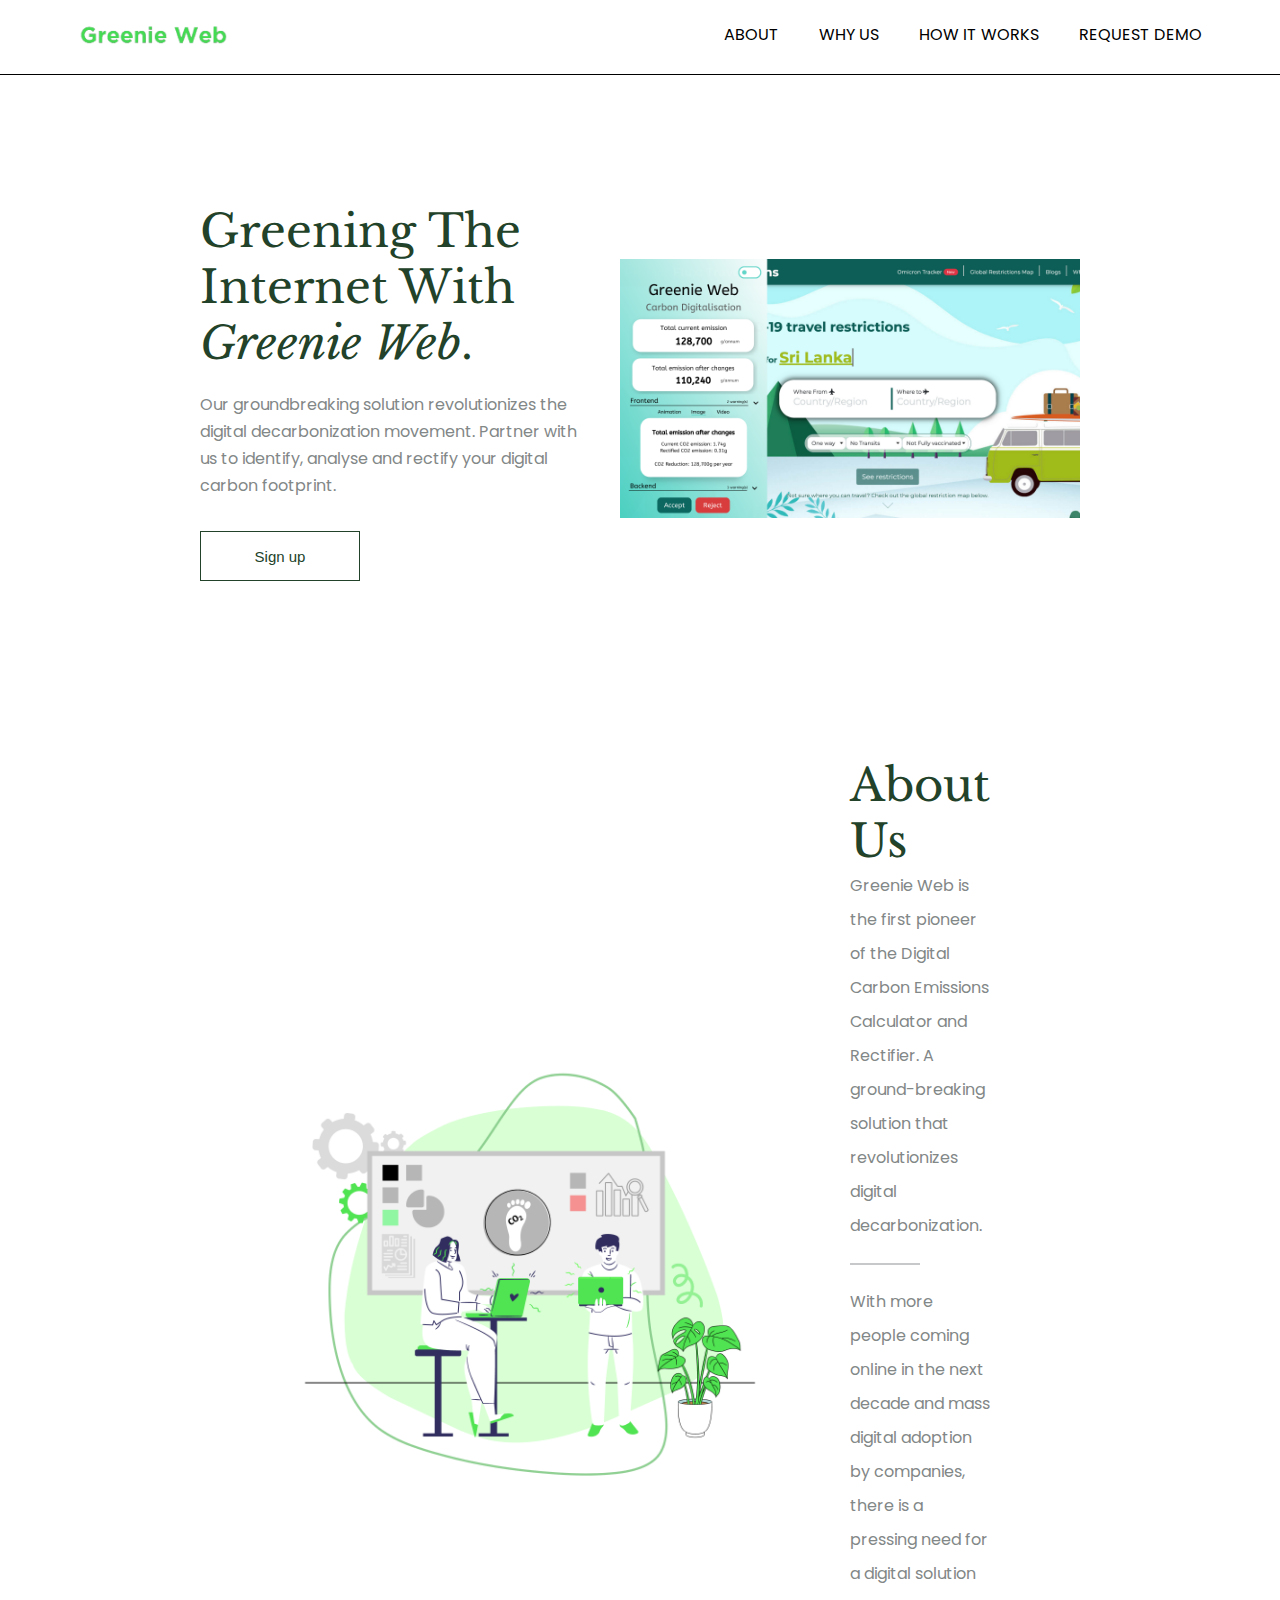
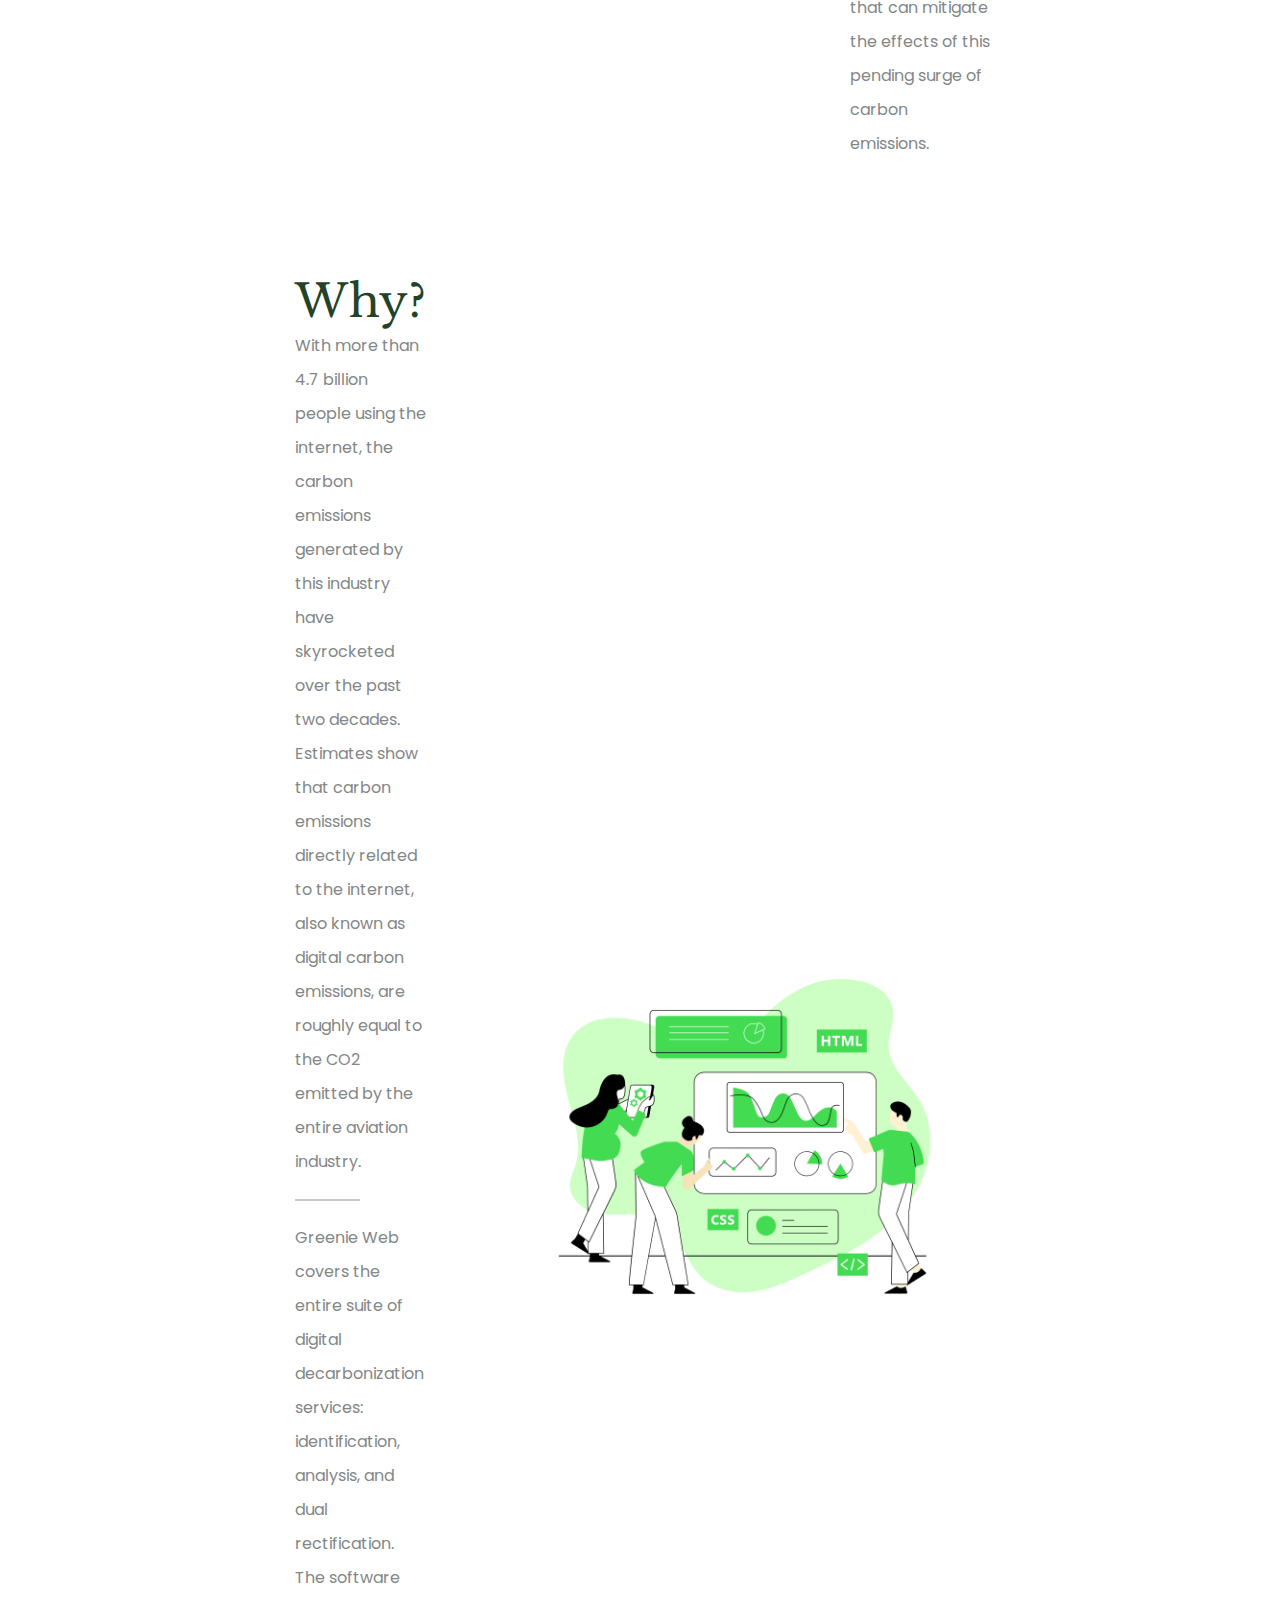
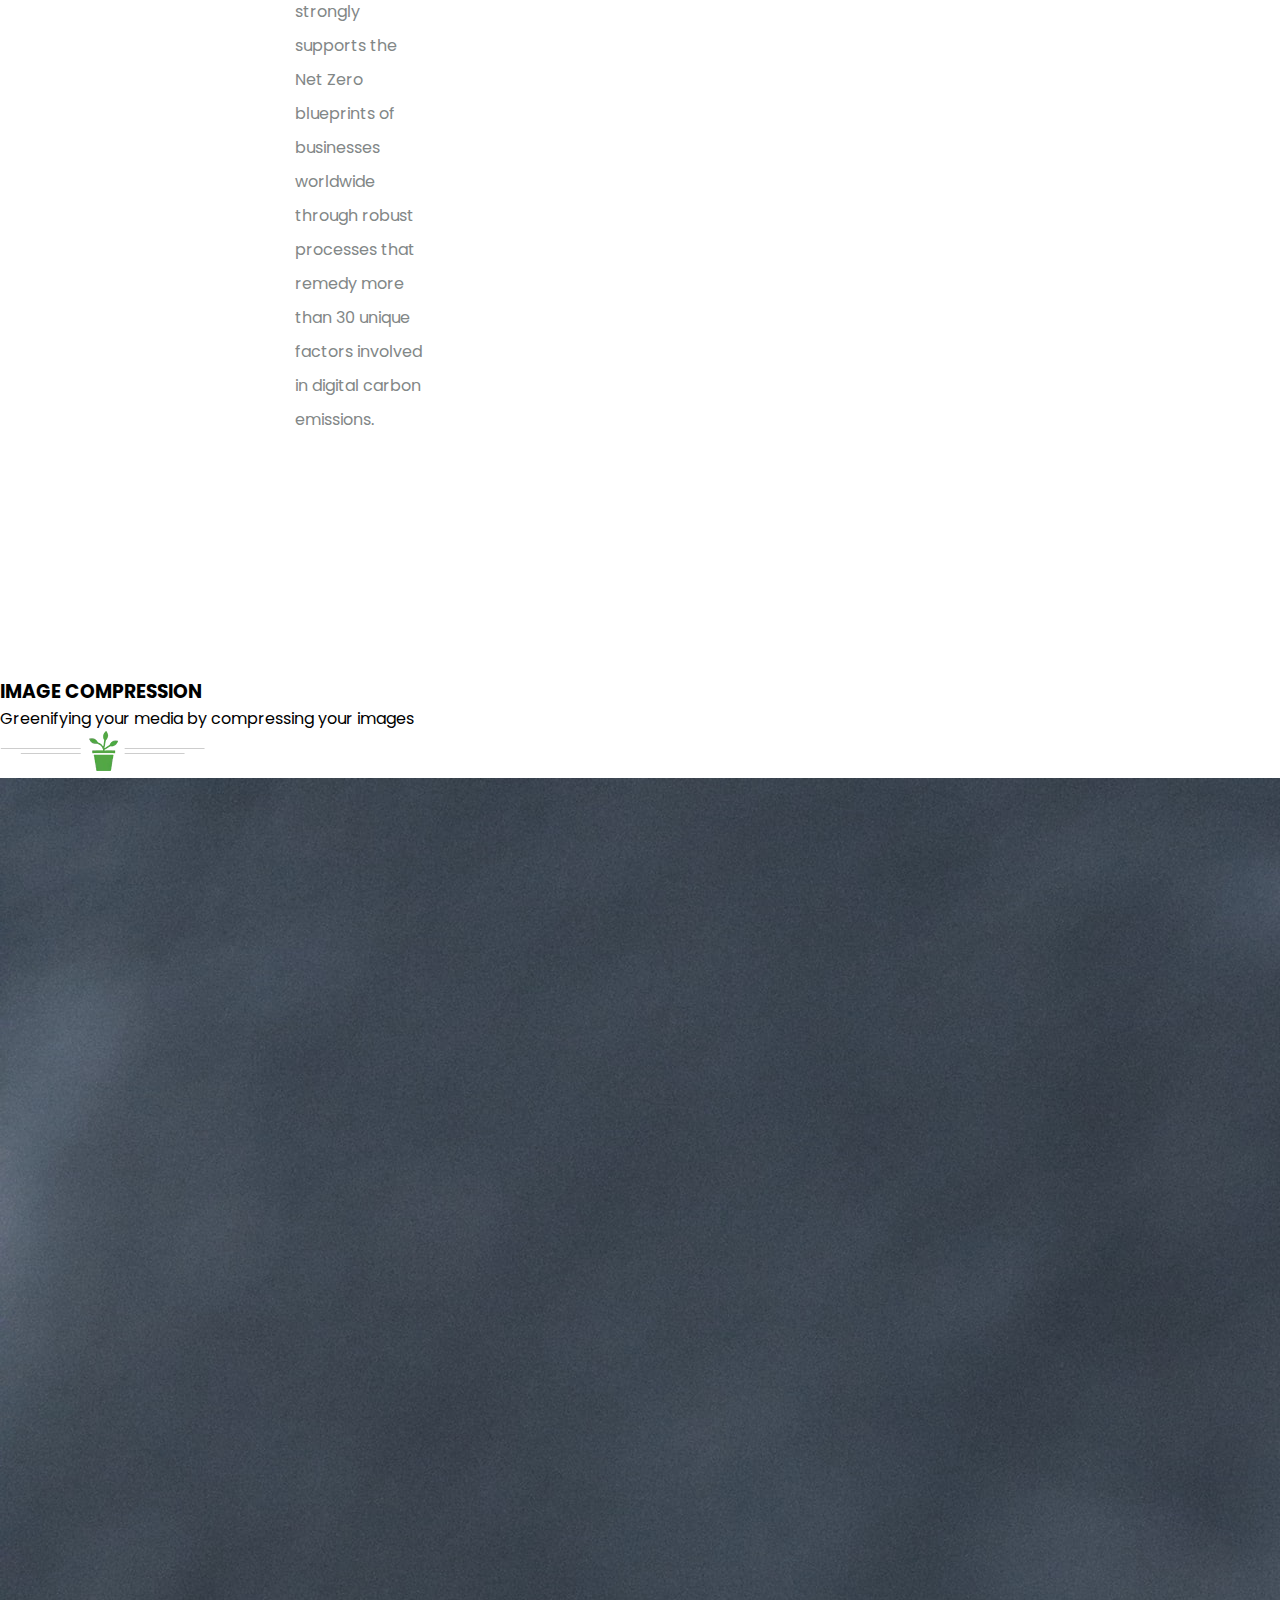
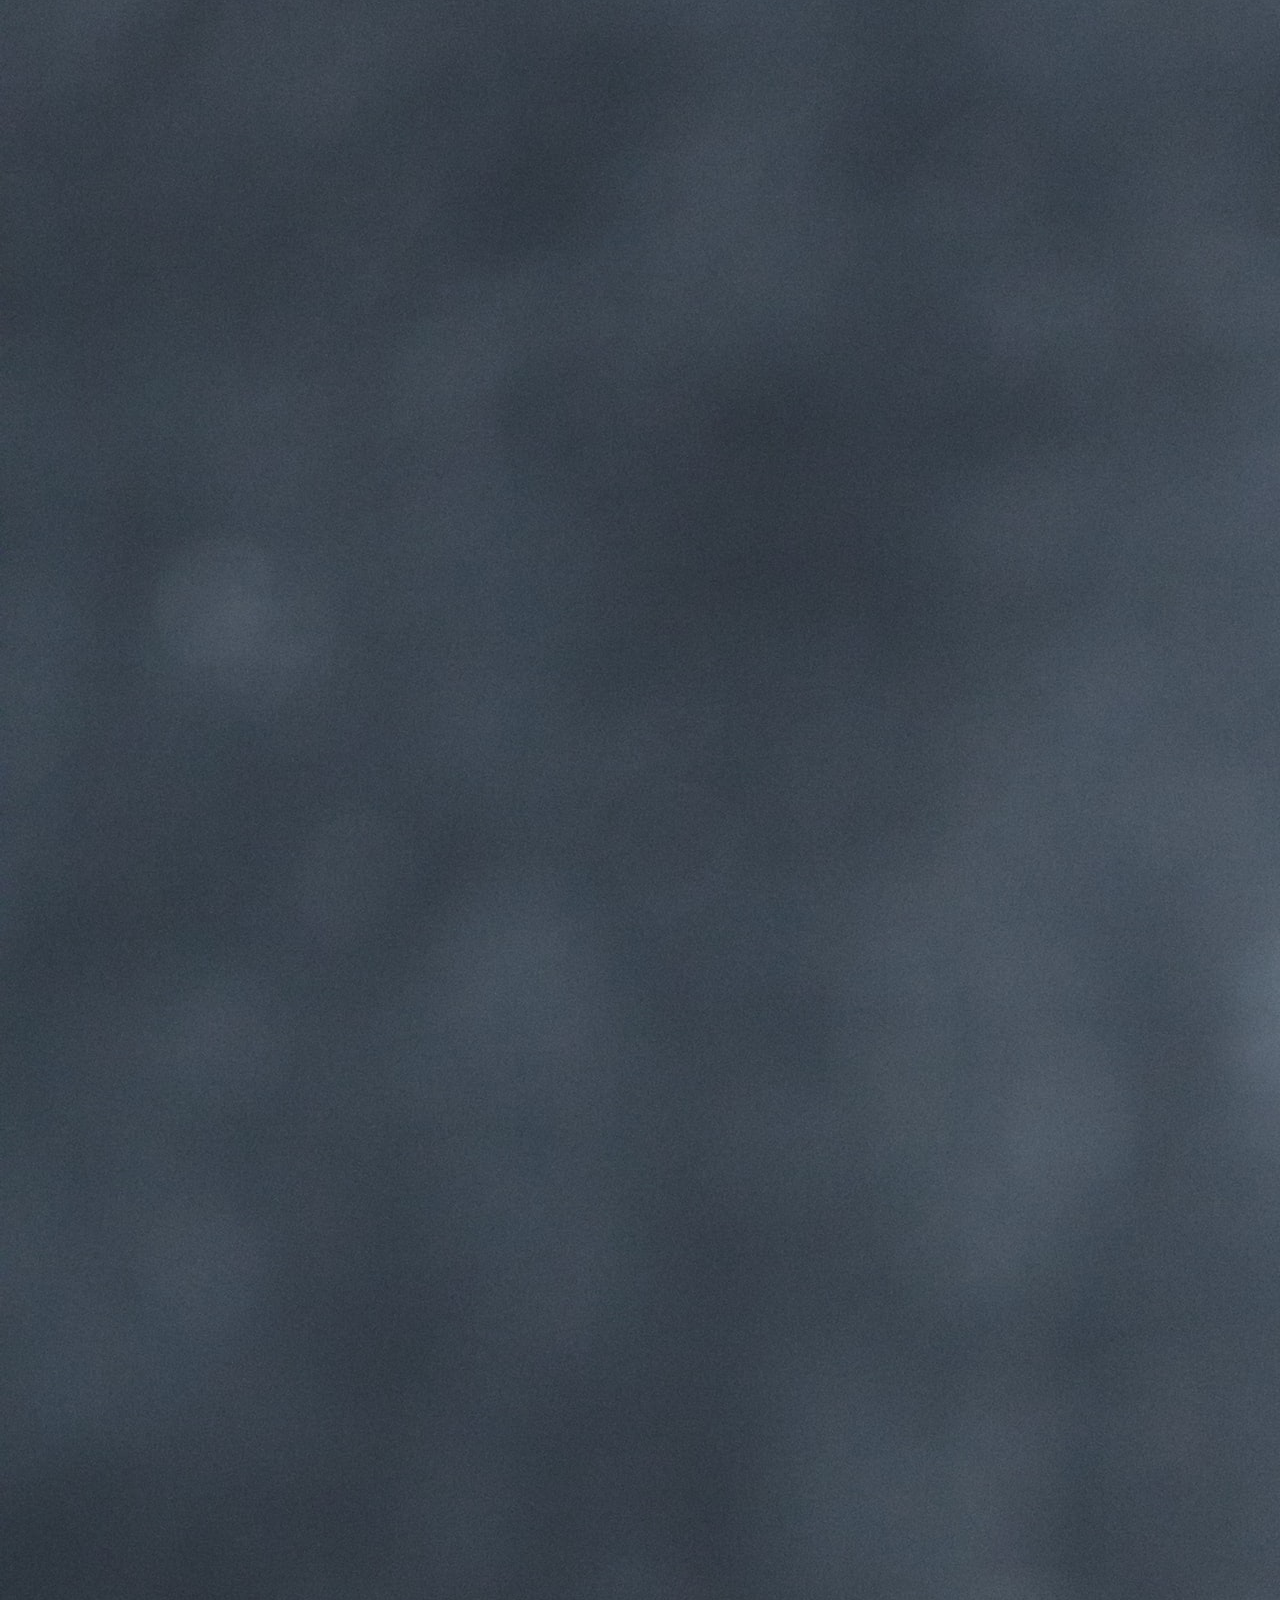
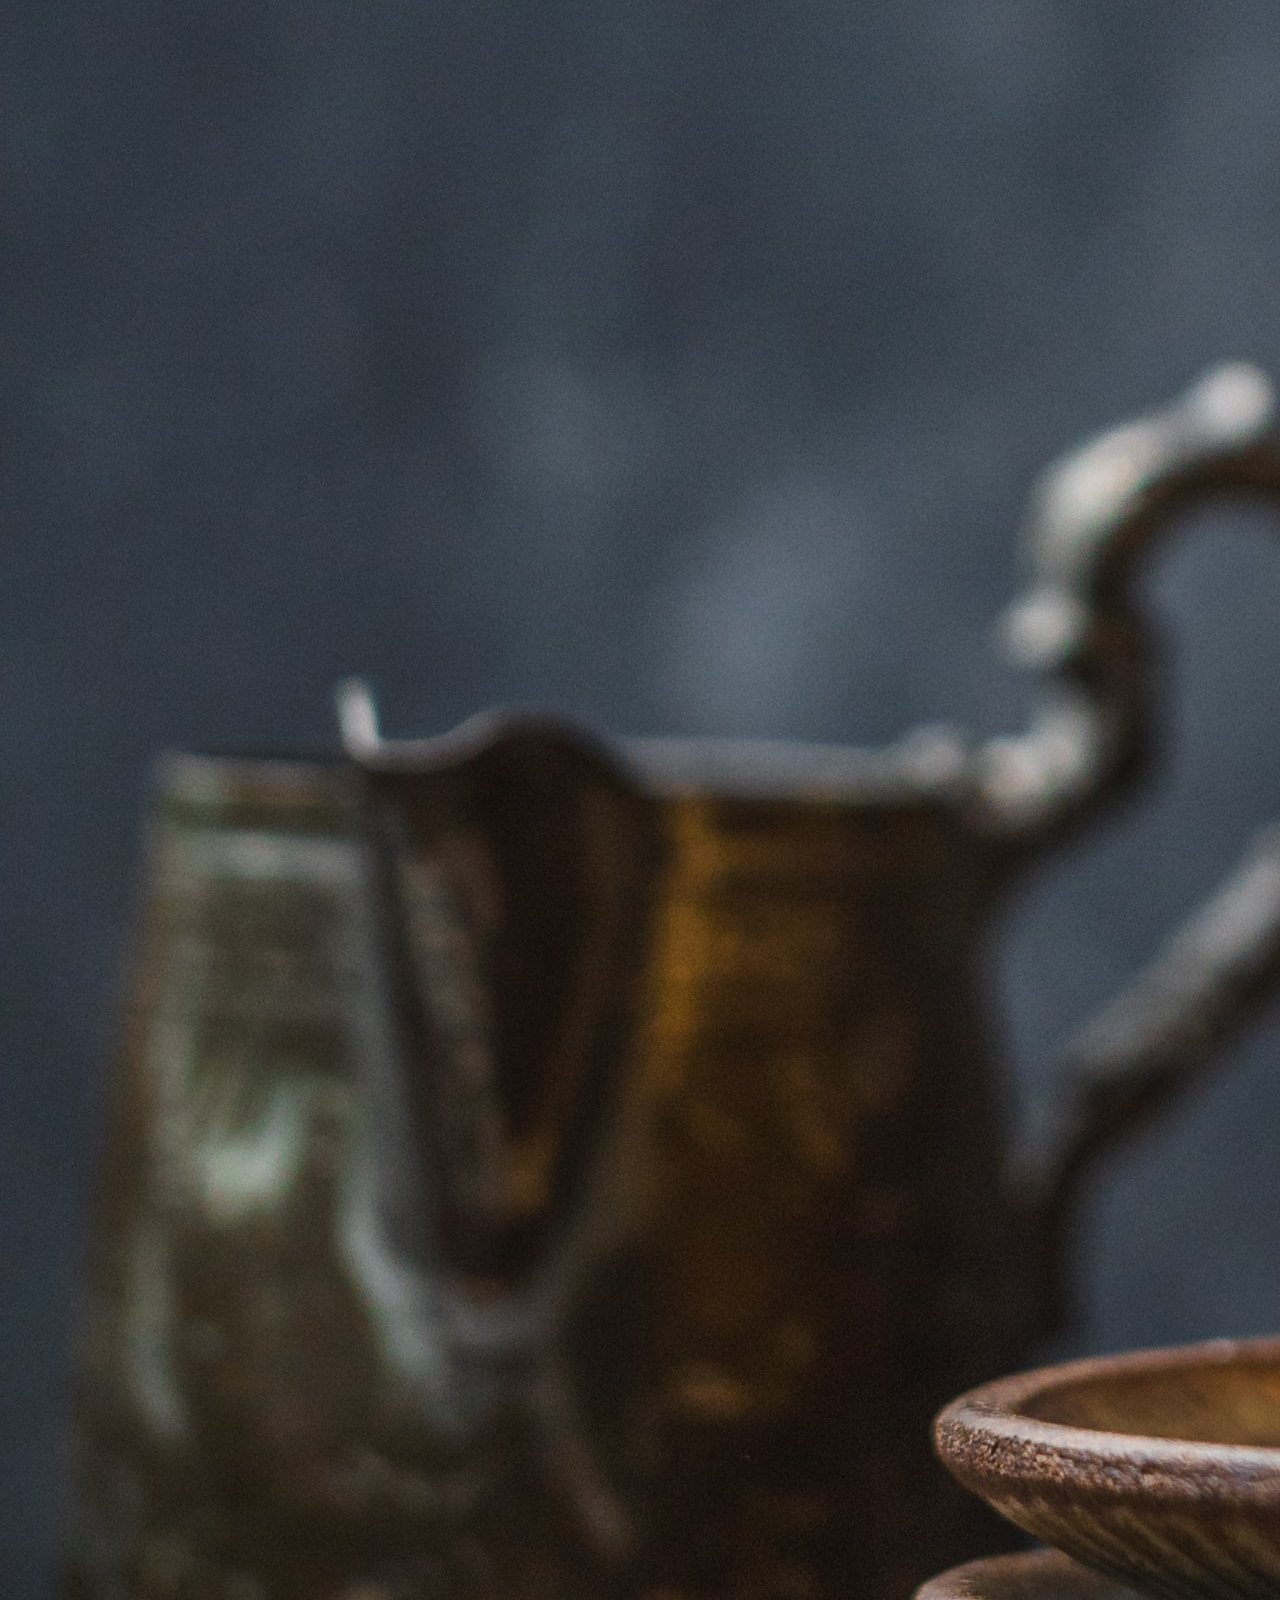
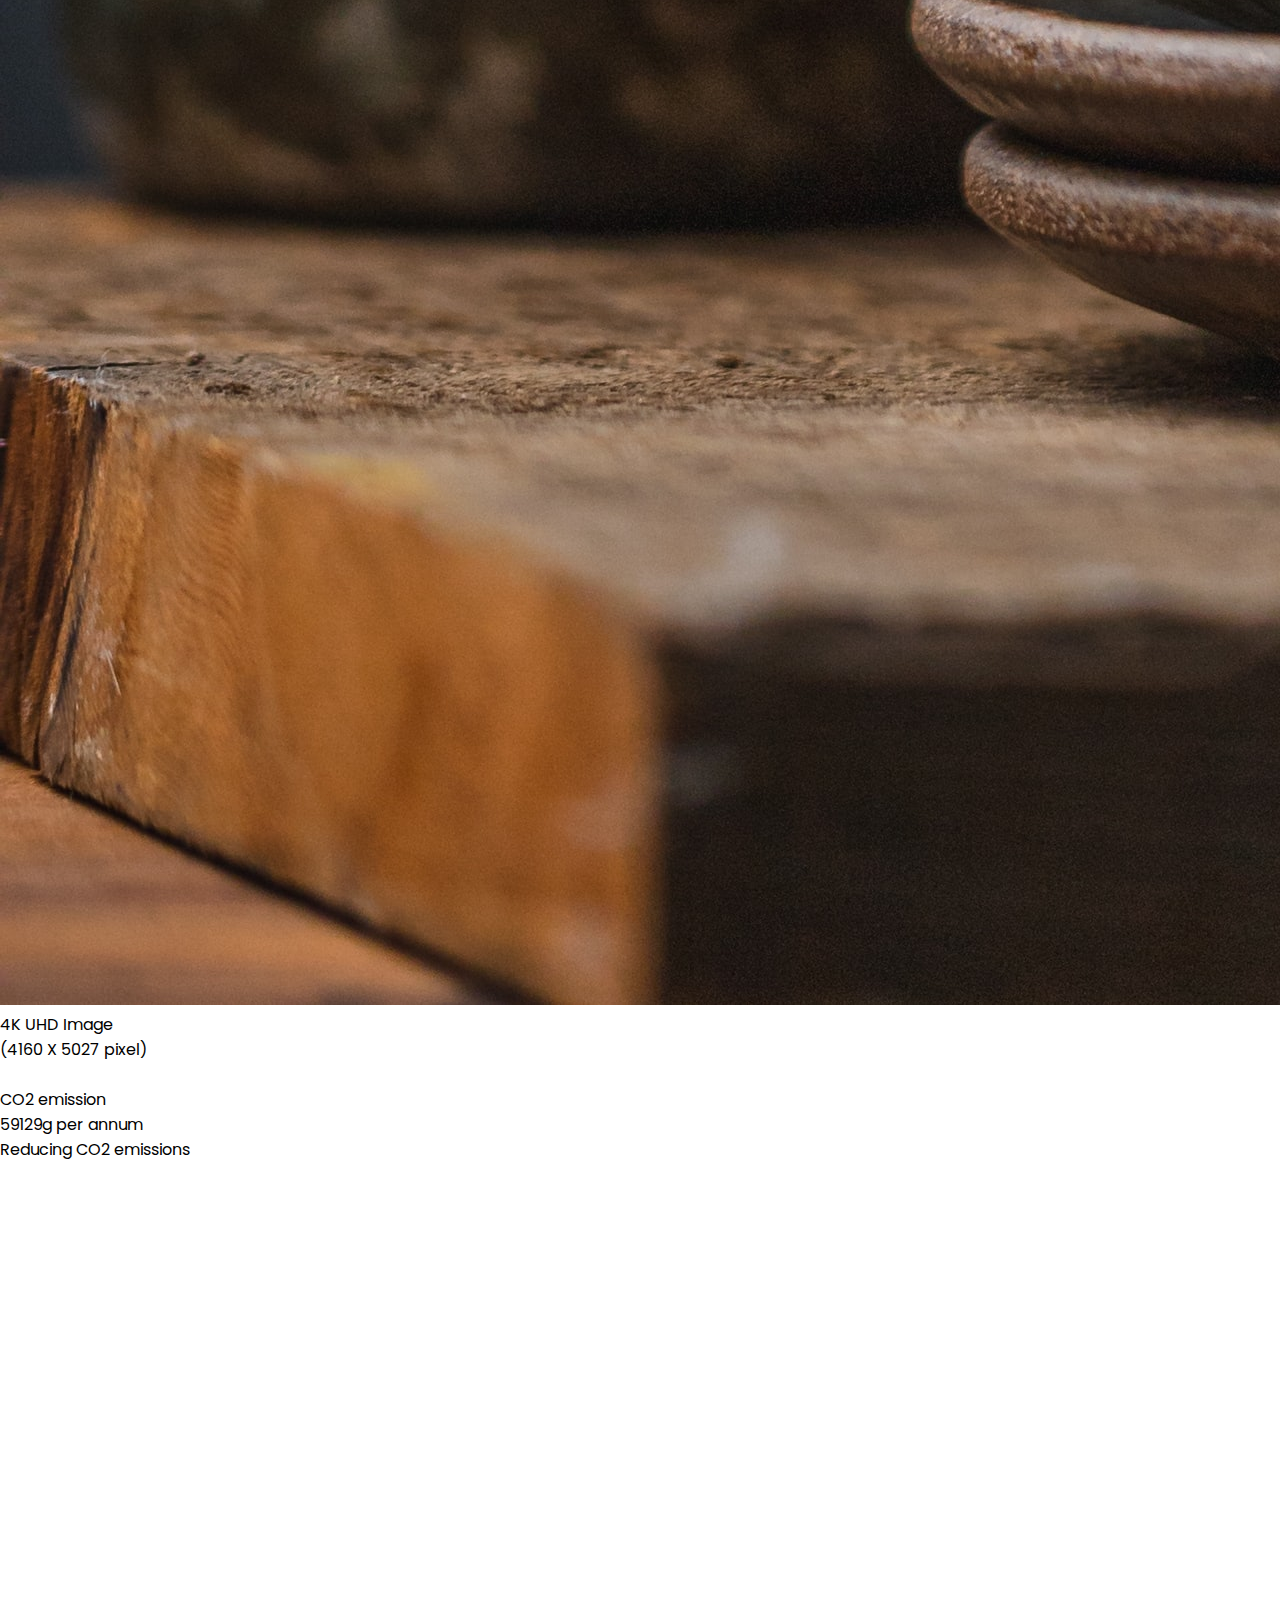
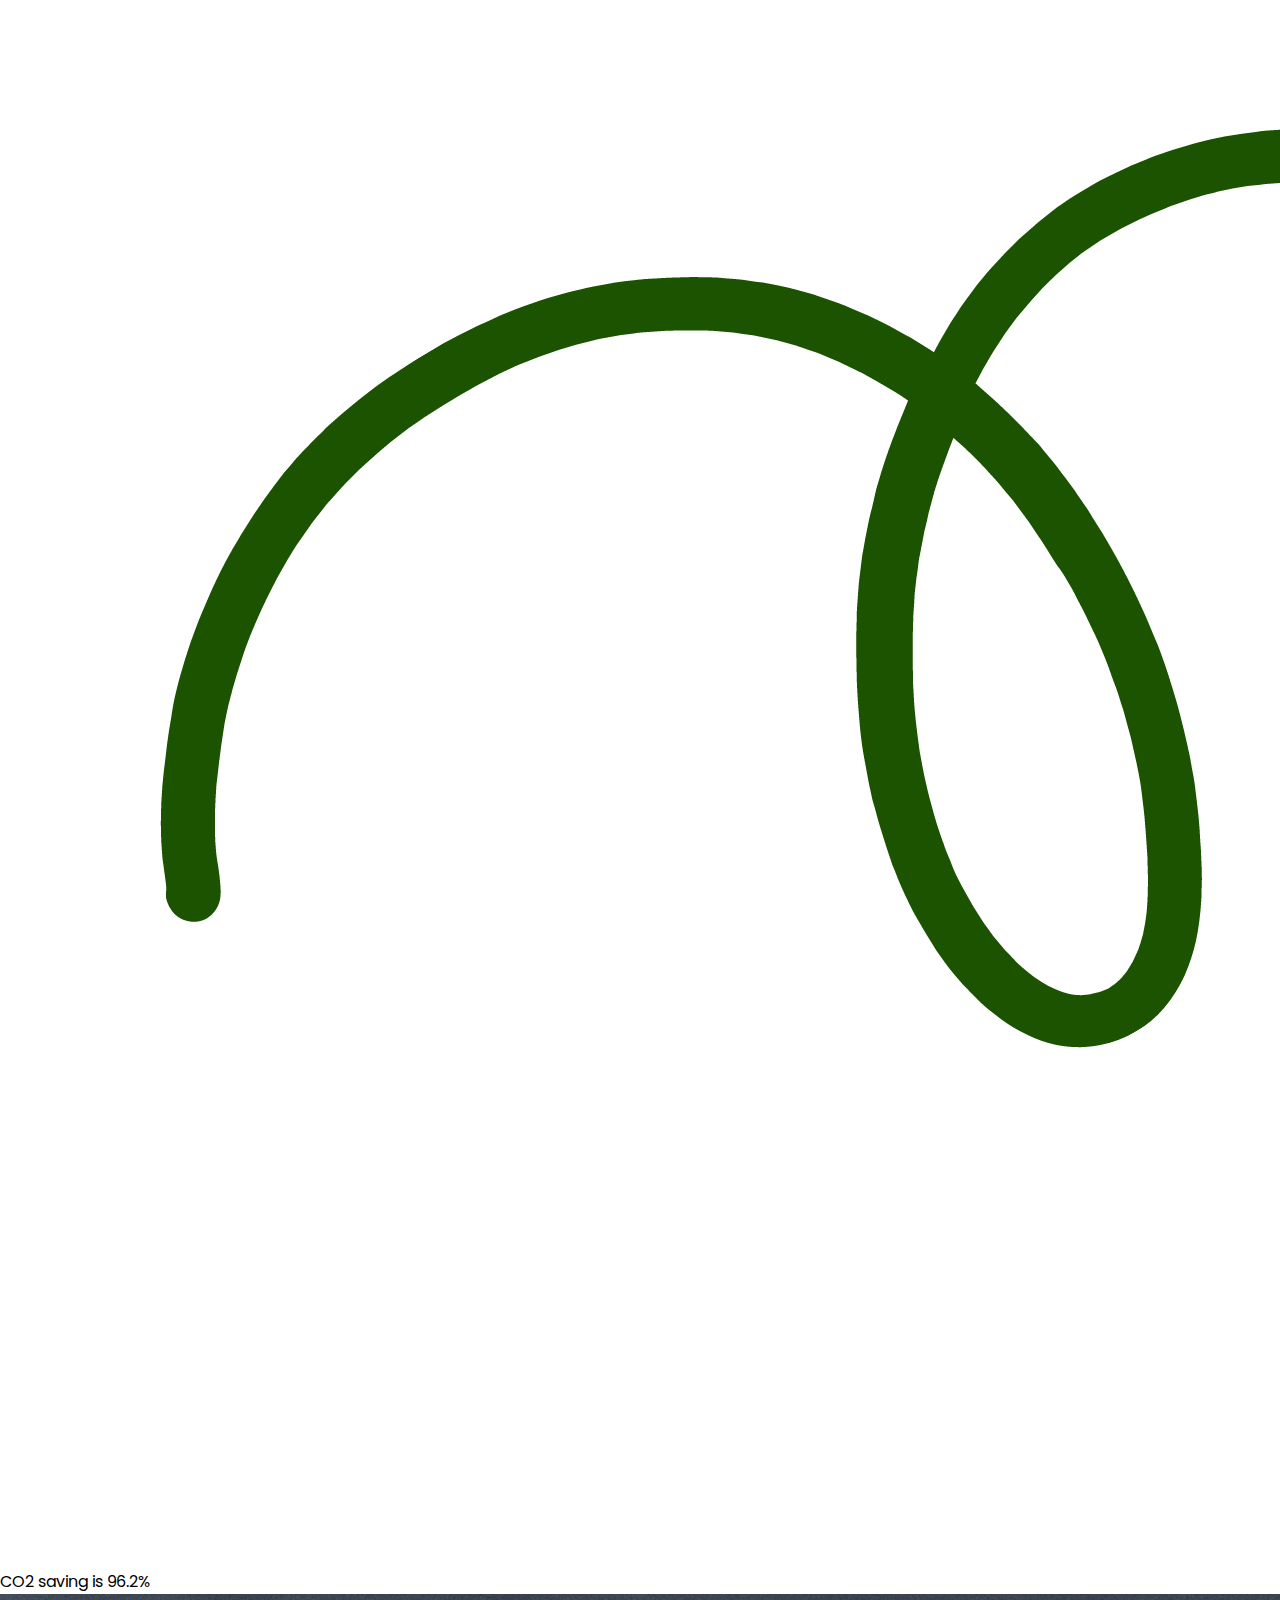
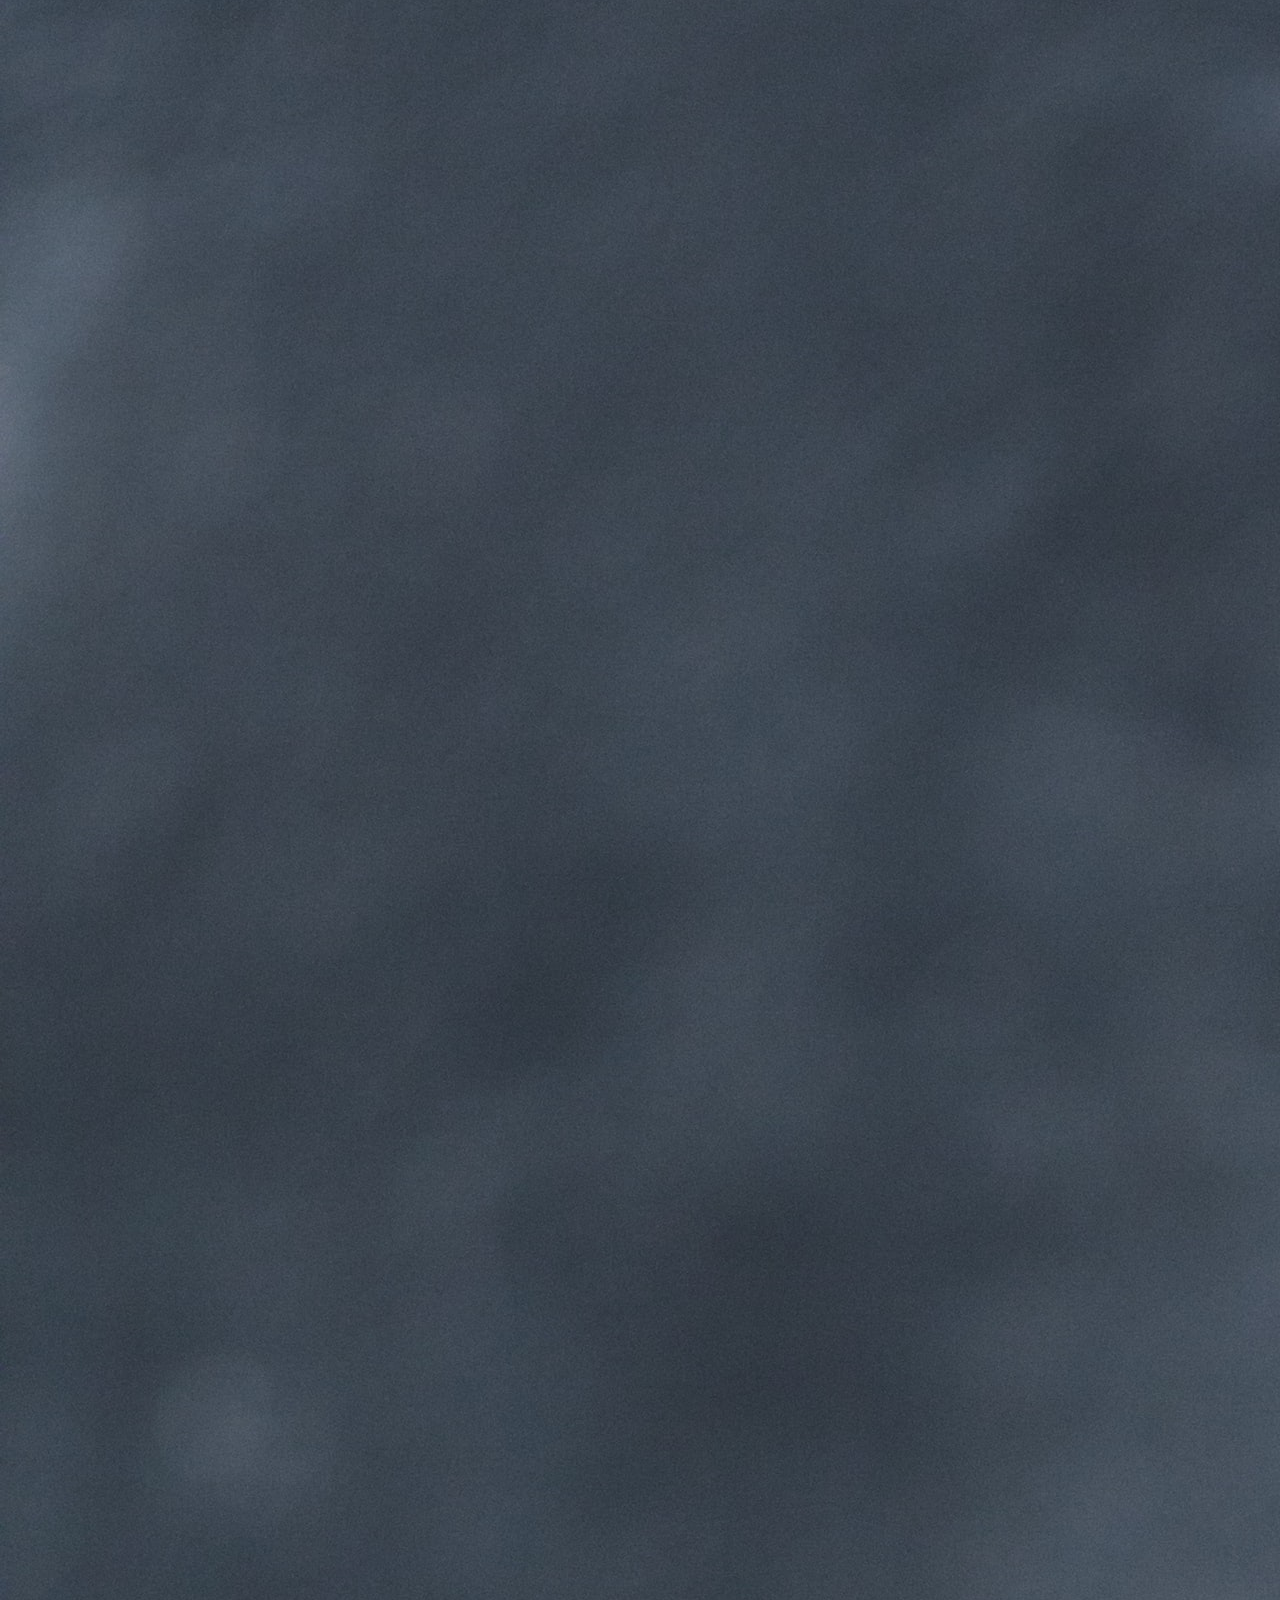
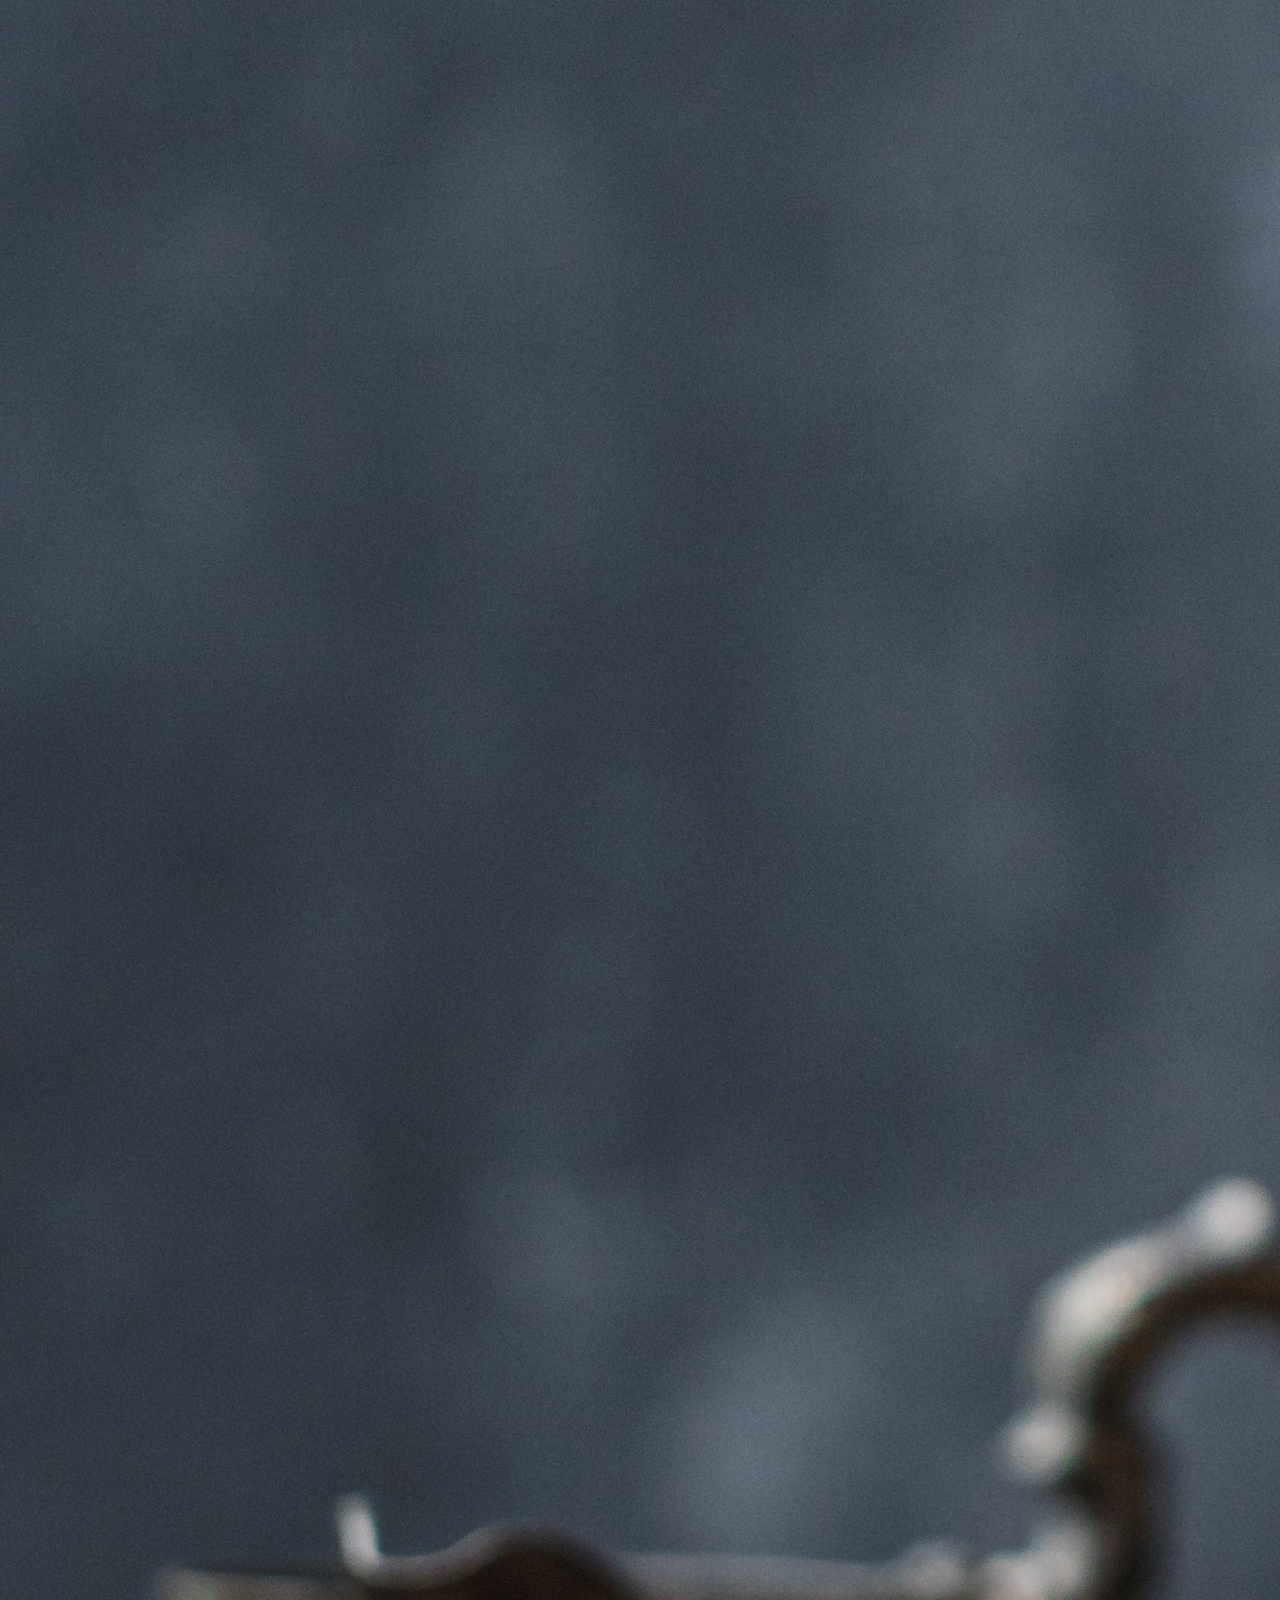
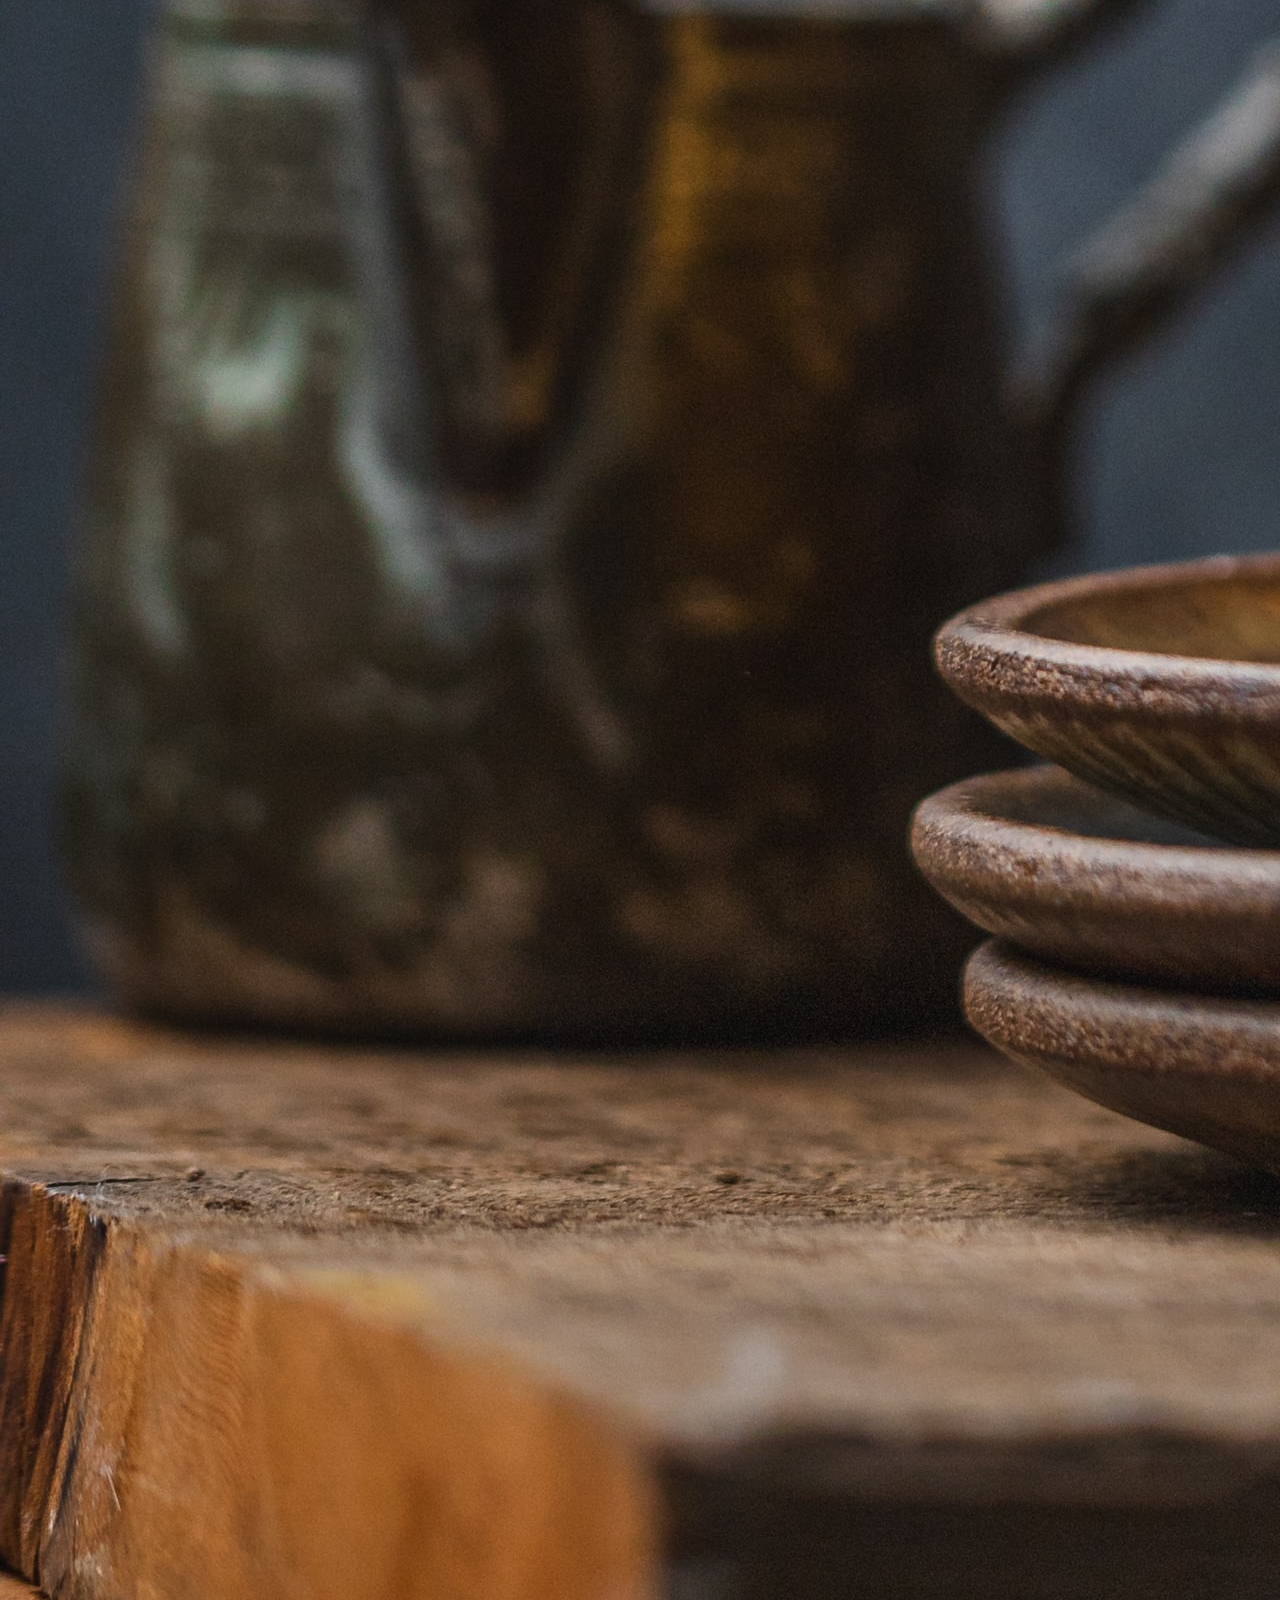
<file: index.html>
<!DOCTYPE html>
<html lang="en">
  <head>
    <meta charset="UTF-8" />
    <meta http-equiv="X-UA-Compatible" content="IE=edge" />
    <meta name="viewport" content="width=device-width, initial-scale=1.0" />
    <title>Greenie Web</title>
    <link
      rel="shortcut icon"
      href="assets/greenie-favicon.png"
      type="image/x-icon"
    />
    <link rel="stylesheet" href="style.css" />
    <!-- poppins font  -->
    <link rel="preconnect" href="https://fonts.googleapis.com" />
    <link rel="preconnect" href="https://fonts.gstatic.com" crossorigin />
    <link
      href="https://fonts.googleapis.com/css2?family=Poppins:wght@400;500;600;700&display=swap"
      rel="stylesheet"
    />

    <link href="https://fonts.googleapis.com/css2?family=Libre+Baskerville:ital,wght@0,400;0,700;1,400&amp;family=Norican&amp;display=swap" rel="stylesheet">
  </head>
  <body>
    <nav>
      <div class="content">
        <div class="logo">
          <img src="assets/greenie-logo.png" alt="Greenie web logo" />
        </div>
        <div class="navitems">
          <ul>
            <li>About</li>
            <li>Why Us</li>
            <li>How It Works</li>
            <li class="demo">Request Demo</li>
          </ul>
        </div>
        <div class="mobilemenu">
          <button onclick="displaymenu()">&#9776</button>
          <ul id="menu">
            <li>About</li>
            <li>Why Us</li>
            <li>How It Works</li>
            <li class="demo">Request Demo</li>
          </ul>

        </div>
      </div>
    </nav>

    <section class="jsp-home">
      <div class="jsp-home-wrapper">
        <div>
          <h1>Greening The Internet With <i>Greenie Web</i>.</h1>
          <p>Our groundbreaking solution revolutionizes the digital decarbonization movement. Partner with us to identify, analyse and rectify your digital carbon footprint.</p>
          <button class="signup"><a href="#signup">Sign up</a></button>
        </div>

        <div class="jsp-digital">
          <img src="assets/Greenie-1.png" alt="Greenie web carbon digitalisation">
        </div>
      </div>
    </section>

    <section class="jsp-aboutus">
      <div class="jsp-aboutus-wrapper">
        <div>
          <h2>About Us</h2>
          <p> Greenie Web is the first pioneer of the Digital Carbon Emissions Calculator and Rectifier. A ground-breaking solution that revolutionizes digital decarbonization.
          <hr class="jsp-divider"></hr>
          <p>With more people coming online in the next decade and mass digital adoption by companies, there is a pressing need for a digital solution that can mitigate the effects of this pending surge of carbon emissions.</p>
        </div>

       <div class="jsp-aboutus-img">
        <img src="assets/Greenie-2.png" alt="About us">
      </div>
      </div>
    </section>

<section class="jsp-why">
  <div class="jsp-why-wrapper">
    <div class="jsp-why-img">
      <img src="assets/Greenie-3.png" alt="About us">
    </div>

    <div>
      <h2>Why?</h2>
      <p>With more than 4.7 billion people using the internet, the carbon emissions generated by this industry have skyrocketed over the past two decades. Estimates show that carbon emissions directly related to the internet, also known as digital carbon emissions, are roughly equal to the CO2 emitted by the entire aviation industry. 
      <hr class="jsp-divider"></hr>
      <p>Greenie Web covers the entire suite of digital decarbonization services: identification, analysis, and dual rectification. The software strongly supports the Net Zero blueprints of businesses worldwide through robust processes that remedy more than 30 unique factors involved in digital carbon emissions. </p>
    </div>
  </div>
</section>

<section class="jsp-img-comp">
    <div class="jsp-greenify">
      <h3>IMAGE COMPRESSION</h3>
      <p>Greenifying your media by compressing your images</p>
      <img src="assets/Greenie-4.webp">
    </div>

  <div class="jsp-img-comp-wrapper">
    <div>
      <img class="greenie-5" src="assets/greenie-5.jpg">
      <p class="sub">4K UHD Image</p>
      <p class="desc">(4160 X 5027 pixel)</p>
      <br>
      <p class="sub">CO2 emission</p>
      <p class="desc">59129g per annum</p>
    </div>

    <div class="jsp-co2">
      <p>Reducing CO2 emissions</p>
      <img class="greenie-6" src="assets/greenie-6.png">
      <p>CO2 saving is 96.2%</p>
    </div>

    <div>
      <img class="greenie-5" src="assets/greenie-5.jpg">
      <p class="sub">4K UHD Image</p>
      <p class="desc">(4160 X 5027 pixel)</p>
      <br>
      <p class="sub">CO2 emission</p>
      <p class="desc">2114g per annum</p>
    </div>
  </div>
</section>




    <script src="/app.js"></script>
  </body>
</html>
</file>
<file: style.css>
* {
  margin: 0;
  padding: 0;
  box-sizing: border-box;
}

body {
  font-family: "Poppins", sans-serif;
}

.content {
  display: flex;
  justify-content: space-around;
}

.navitems ul {
  display: flex;
  gap: 40px;
}

.navitems ul li {
  list-style-type: none;
  text-transform: uppercase;
}

.logo img {
  max-width: 150px;
  margin-right: 340px;
}

.navitems {
  padding-top: 22px;
}

nav {
  background-color: #fff;
  border-bottom: solid black 1px;
  /* position: fixed;
  top: 0;
  right: 0;
  left: 0; */
}

.mobilemenu {
  display: none;
}

.jsp-home-wrapper {
  display: flex;
  margin: 0px 200px;
  gap: 3%;
  align-items: center;
  justify-content: center;
  padding-top: 8rem;
  margin-bottom: 11rem;
  background-color: white;
}

.jsp-home img {
  max-width: 460px;
}

.jsp-home h1 {
  font-family: "Libre Baskerville", serif;
  font-size: 45px;
  color: #224229;
  padding-bottom: 20px;
  font-weight: normal;
}

.jsp-home-wrapper p {
  color: #828787;
  font-size: 16px;
  margin-bottom: 2rem;
  line-height: 1.7;
}

.signup {
  border: 1px solid #224229;
  width: 10rem;
  height: 50px;
  text-align: center;
  font-size: 15px;
  background-color: white;
  transition: 0.5s;
  background-color: white;
}

.signup a {
  text-decoration: none;
  color: #224229;
}

.signup:hover a {
  color: white;
}

.signup:hover {
  background-color: #224229;
  transition: 1s;
}

.jsp-aboutus-wrapper {
  display: flex;
  flex-direction: row-reverse;
  gap: 5rem;
  margin: 0 300px;
  align-items: center;
  justify-content: center;
  background-color: white;
  margin-bottom: 7rem;
}

.jsp-why-wrapper {
  display: flex;
  flex-direction: row-reverse;
  gap: 5rem;
  margin: 0px 300px;
  margin-top: 100px;
  margin-bottom: 15rem;
  align-items: center;
  justify-content: center;
  background-color: white;
}

.jsp-aboutus-wrapper h2,
.jsp-why-wrapper h2 {
  font-size: 45px;
  color: #224229;
  font-family: "Libre Baskerville", serif;
  font-weight: normal;
}

.jsp-why-wrapper p,
.jsp-aboutus-wrapper p {
  line-height: 34px;
  color: #828787;
  font-size: 16px;
}

.jsp-aboutus-wrapper img,
.jsp-why-wrapper img {
  max-width: 480px;
}

.jsp-divider {
  width: 50%;
  border: 1px solid #c7c8c9;
  margin: 20px 0px;
}

.chima-section {
  margin-bottom: 150px;
}
.chima-head h3 {
  color: #224229;
  font-family: "libre Baskerville", serif;
  font-size: 30px;
  font-weight: 700;
  text-align: center;
  margin-bottom: 30px;
  text-transform: uppercase;
}
.chima-head p {
  color: #828787;
  font-size: 15px;
  font-weight: 400;
  text-align: center;
  margin-bottom: 15px;
}
.chima-icon {
  background-image: url(./assets/potted-plant.webp);
  background-repeat: no-repeat;
  background-position: bottom;
  height: 40px;
  width: 100%;
  margin-bottom: 45px;
}
.chima-main {
  display: flex;
  justify-content: space-around;
  padding: 20px 75px;
}
.chima-sub img {
  max-width: 300px;
  height: auto;
  border-radius: 15px;
  margin-bottom: 20px;
}
.chima-sub h4 {
  color: black;
  font-size: 16px;
  text-align: center;
  margin-bottom: 10px;
}
.chima-sub p {
  color: gray;
  font-size: 17px;
  text-align: center;
  margin-bottom: 20px;
}
/* The middle div container */
.chima-sub-mid {
  margin-top: 70px;
  padding: 10px;
}
.chima-sub-mid img {
  max-width: 80px;
  margin-left: 20px;
}
.chima-sub-mid p {
  color: gray;
  font-size: 17px;
  text-align: center;
}
.chima-b-end {
  display: flex;
  justify-content: center;
}
.chima-b-end img {
  max-width: 80%;
}
/* The footer section  */
.chima-footer {
  background-attachment: fixed;
  background-image: url(./assets/background.webp);
  color: #212529;
  min-height: 100%;
  background-position: 50%;
  background-repeat: no-repeat;
  background-size: cover;
  position: relative;
  padding: 150px 0;
}
.chima-footer h3 {
  text-align: center;
  font-size: 20px;
  font-family: Poppins, sans-serif;
  font-weight: 700;
  color: #fff;
  text-transform: uppercase;
  margin-bottom: 70px;
}
.chima-footer .chima-input {
  display: flex;
  justify-content: center;
  align-items: center;
  margin-bottom: 70px;
}
.chima-footer .chima-input #email {
  font-size: 13px;
  width: 250px;
  color: #fff;
  background-color: hsla(0, 0%, 100%, 0.1);
  padding: 15px;
  border-top-left-radius: 20px;
  border-bottom-left-radius: 20px;
  border: 2px solid transparent;
  outline: none;
}
.chima-footer .chima-input #subsbtn {
  width: 150px;
  color: #fff;
  background-color: rgba(81, 166, 68, 0.5);
  font-size: 14px;
  font-weight: 500;
  letter-spacing: 2px;
  font-family: Poppins, sans-serif;
  text-transform: uppercase;
  padding: 14px;
  border-top-right-radius: 20px;
  border-bottom-right-radius: 20px;
  border: none;
  cursor: pointer;
  transition: all 0.3s ease-in-out;
}
.chima-word {
  display: flex;
  justify-content: center;
  align-items: center;
}
.chima-word p {
  color: #999;
  font-size: 15px;
  text-align: center;
}
.chima-word img {
  max-width: 50px;
}

/* preciousDemoPage */

.demoSection{
  display: flex;
  justify-content: center; 
  gap: 3%;
  padding-top: 80px;
  font-family: "Libre Baskerville", serif;
}
.demoSection1 > h1{
  font-size: 48px;
  padding: 20px 0;
  font-family: "Libre Baskerville", serif;
}
.demoSectImg1{
  max-width: 350px;
}
.demoFormContainer{
  display: flex;
  gap: 5%;
}
.demoSpan{
  color: red;
}
.demoForm > label{
  display: block;
  color: black; 
  font-size: 17px;
  margin-bottom: 3%;
  margin-top: 4%;
  font-family: "Libre Baskerville", serif;
}
.demoForm >input, select{
  padding: 10px;
  border: 1px solid #828787;
  border-radius: 5px;
  font-family: "Libre Baskerville", serif;
}
select{
  width: 225px;
  font-size: 15px;
  font-family: "Libre Baskerville", serif;
}
.demoSectionPara{
  margin: 20px 0;
  color: red;
  font-family: "Libre Baskerville", serif;
}

.demoSectionBtn{
  background-color: rgb(51, 150, 51);
  border: 1px solid rgb(51, 150, 51);
  border-radius: 5px;
  padding: 15px 0;
  width: 40%;
  font-size: 15px;
  font-family: "Libre Baskerville", serif;
}
input[type='text'],
input[type='password'],
input[type='email'],
input[type='number'] {
  font-size: 15px;
} 
@media screen and (max-width: 900px) {
  .navitems {
    display: none;
  }
  .content {
    margin: 0 10px;
  }
  .mobilemenu {
    display: block;
  }
  .mobilemenu button {
    width: 8rem;
    height: 2.5rem;
  }
  .logo img {
    max-width: 150px;
    margin-right: 170px;
  }
  button {
    padding: 5px;
    border-radius: 5px;
    margin-top: 18px;
  }
  #menu {
    position: relative;
    right: 150%;
    list-style: none;
    display: none;
  }
  .jsp-home-wrapper {
    display: block;
    justify-content: center;
    text-align: center;
    margin: 0 4rem;
    padding-top: 4rem;
  }
  .jsp-home-wrapper h1 {
    font-weight: normal;
    font-size: 50px;
  }
  .jsp-home-wrapper img {
    margin-top: 2rem;
    max-width: 480px;
  }
  .signup {
    border-radius: 0;
  }
  .jsp-aboutus-wrapper {
    display: block;
    justify-content: center;
    text-align: center;
    margin: 0 4rem;
    margin-top: 100px;
  }
  .jsp-aboutus-wrapper h2,
  .jsp-why-wrapper h2 {
    margin-bottom: 60px;
  }
  .jsp-divider {
    width: 100%;
  }
  .jsp-aboutus-wrapper img,
  .jsp-why-wrapper img {
    max-width: 500px;
    margin: 0 3rem;
  }
  .jsp-why-wrapper {
    display: flex;
    flex-direction: column-reverse;
    justify-content: center;
    gap: 1.5rem;
    text-align: center;
    margin: 0 4rem;
    margin-top: 100px;
  }
  .jsp-home-wrapper p,
  .jsp-aboutus-wrapper p,
  .jsp-why-wrapper p {
    font-size: 22px;
    line-height: 45px;
  }
}

@media screen and (max-width: 480px) {
  .navitems {
    display: none;
  }
  .content {
    margin: 0 10px;
  }
  .mobilemenu {
    display: block;
  }
  .logo img {
    max-width: 90px;
    margin-right: 30px;
    margin-left: 20px;
  }
  .hamburger {
    border-radius: 2px;
    margin-top: 15px;
    padding: 0;
  }
  .hamburger p {
    font-size: 11px;
    display: flex;
    justify-content: center;
    padding-bottom: 2px;
  }
  .mobilemenu button {
    width: 4rem;
    height: 1rem;
  }
  #menu {
    position: relative;
    right: 150%;
    list-style: none;
    display: none;
  }
  .jsp-home-wrapper {
    display: block;
    justify-content: center;
    text-align: center;
    margin: 0 2rem;
  }
  .jsp-home-wrapper h1 {
    font-weight: normal;
    font-size: 26px;
  }
  .jsp-home-wrapper img {
    margin-top: 4rem;
    max-width: 300px;
  }
  .signup {
    border-radius: 0;
  }
  .jsp-aboutus-wrapper {
    display: flex;
    flex-direction: column;
    gap: 1.5rem;
    justify-content: center;
    align-items: center;
    text-align: center;
    margin: 0 2rem;
    margin-top: 100px;
  }
  .jsp-aboutus-wrapper h2,
  .jsp-why-wrapper h2 {
    font-size: 30px;
    margin-bottom: 35px;
  }
  .jsp-divider {
    width: 100%;
  }
  .jsp-aboutus-wrapper img,
  .jsp-why-wrapper img {
    max-width: 320px;
    margin: 0 1rem;
  }
  .jsp-why-wrapper {
    display: flex;
    flex-direction: column-reverse;
    gap: 1.5rem;
    justify-content: center;
    text-align: center;
    margin: 0 2rem;
    margin-top: 100px;
  }
  .chima-head h3 {
    font-size: 18.5px;
  }
  .chima-head p {
    font-size: 11px;
  }
  .chima-head{
    padding: 0 110px;
  }
  .chima-sub img {
    max-width: 270px;
    border-radius: 5px;
  }
  .chima-sub h4 {
    font-size: 14px;
    margin-bottom: 12px;
  }
  .chima-sub p {
    font-size: 13px;
    margin-bottom: 25px;
  }
  .chima-sub-mid {
    margin-top: 5px;
    padding: 10px 150px;
  }
  .chima-sub-mid img {
    max-width: 70px;
    margin-left: 10px;
  }
  .chima-sub-mid p {
    font-size: 13px;
  }
  .chima-b-end {
    display: flex;
    justify-content: center;
  }

  /* Precious */

  .demoSection{
    flex-direction: column;
  }
  .demoSection1 >h1{
    font-size: 30px;
    text-align: center;
    padding-right: 30px;  
  }
  .demoSectImg1{
    max-width: 300px; 
    margin-left: 5%;
  }
  .demoFormContainer{
    flex-direction: column;
    padding-left: 5%;
  }
  .demoSectionPara{
    padding-left: 5%;
  }
  .demoSectionBtn{
    margin-left: 5%;
    margin-bottom: 8%;
  }
  .demoForm >input, select{
    width: 90%;
  }
}

@media screen and (max-width: 768px){
  .chima-section{
    margin-bottom: 50px;
  }
  .chima-b-end img {
    max-width: 60%;
  }
  .chima-footer {
    padding: 30px 0 490px;
  }
  .chima-footer h3 {
    font-size: 10px;
    margin-bottom: 30px;
  }
  .chima-footer .chima-input {
    margin-bottom: 30px;
  }
  .chima-footer .chima-input #email {
    font-size: 8px;
    width: 120px;
    padding: 6.5px 8.5px;
    border-top-left-radius: 10px;
    border-bottom-left-radius: 10px;
  }
  .chima-footer .chima-input #subsbtn {
    width: 75px;
    font-size: 7px;
    padding: 7px 10px;
    border-top-right-radius: 10px;
    border-bottom-right-radius: 10px;
  }
  .chima-word p {
    font-size: 7px;
  }
  .chima-word img {
    max-width: 18px;
  }
}
@media screen and (max-width: 991px) {
  .chima-main {
    flex-direction: column;
    justify-content: center;
    align-items: center;
  }
}
</file>
